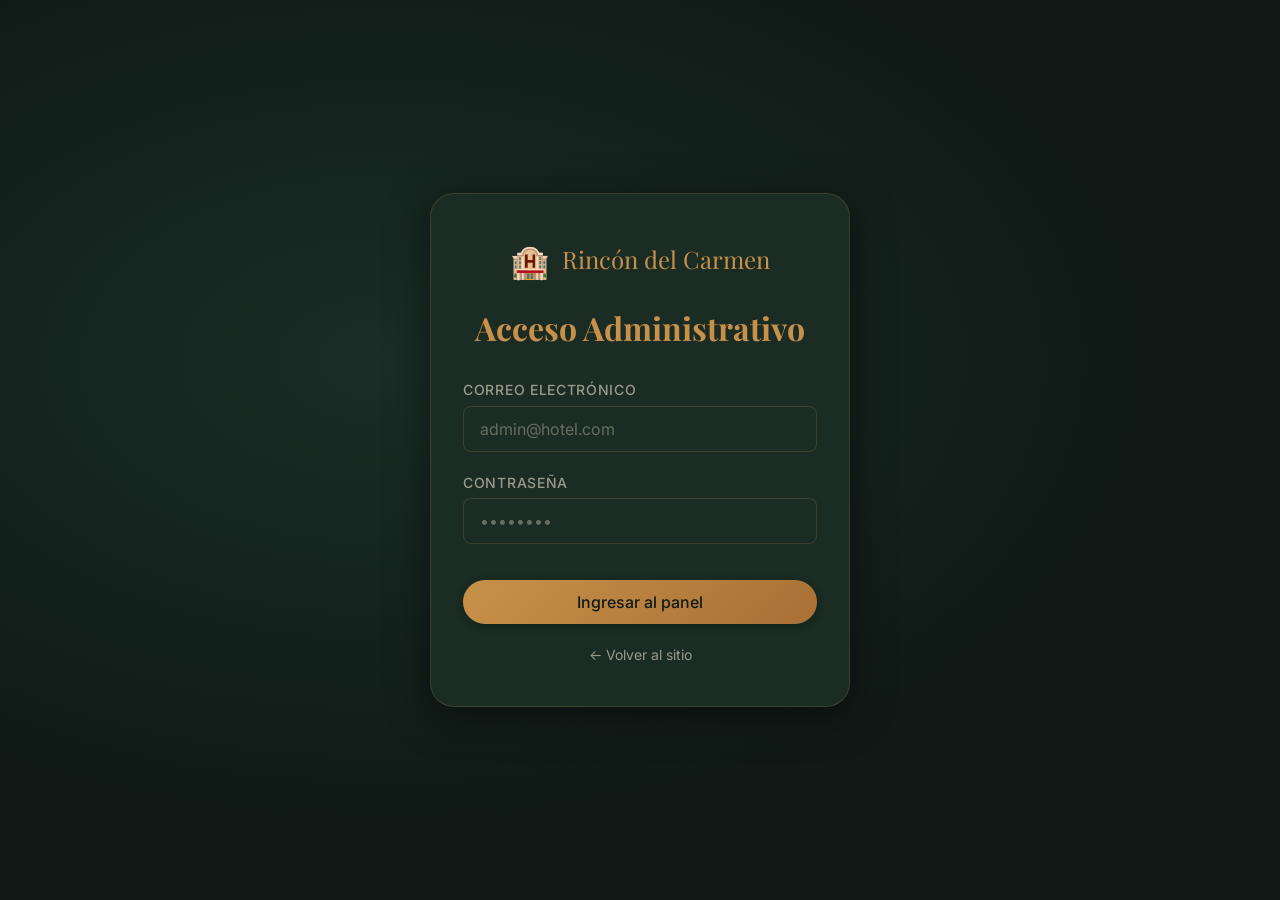
<file: admin/index.html>
<!DOCTYPE html>
<html lang="es">
<head>
  <meta charset="UTF-8" />
  <meta name="viewport" content="width=device-width, initial-scale=1.0" />
  <meta name="description" content="Panel de administración interno – Hotel Rincón del Carmen." />
  <title>Admin | Hotel Rincón del Carmen</title>
  <link rel="stylesheet" href="../css/main.css" />
  <link rel="stylesheet" href="../css/admin.css" />
</head>
<body class="admin-body">

  <!-- ════════ PANTALLA DE LOGIN ════════ -->
  <div class="admin-login-screen" id="admin-login-screen">
    <div class="login-card">
      <div class="login-brand">
        <span>🏨</span>
        <span>Rincón del Carmen</span>
      </div>
      <h1 class="login-title">Acceso Administrativo</h1>
      <form class="login-form" id="form-login-admin" novalidate>
        <div class="form-group">
          <label for="admin-email">Correo electrónico</label>
          <input type="email" id="admin-email" name="email" placeholder="admin@hotel.com" required />
        </div>
        <div class="form-group">
          <label for="admin-password">Contraseña</label>
          <input type="password" id="admin-password" name="password" placeholder="••••••••" required />
        </div>
        <div class="form-error" id="login-error" hidden></div>
        <button type="submit" class="btn btn--primary w-full" id="btn-login-admin">Ingresar al panel</button>
      </form>
      <a href="../index.html" class="login-back">← Volver al sitio</a>
    </div>
  </div>

  <!-- ════════ PANEL PRINCIPAL (oculto hasta autenticar) ════════ -->
  <div class="admin-app" id="admin-app" style="display:none">

    <!-- Sidebar -->
    <aside class="admin-sidebar" id="admin-sidebar">
      <div class="sidebar-brand">
        <span class="sidebar-icon">🏨</span>
        <span class="sidebar-name">Rincón del Carmen</span>
      </div>

      <nav class="sidebar-nav" aria-label="Menú admin">
        <ul>
          <li>
            <a href="#" class="sidebar-link active" id="nav-dashboard" data-section="sec-dashboard">
              📊 <span>Dashboard</span>
            </a>
          </li>
          <li>
            <a href="#" class="sidebar-link" id="nav-reservas-admin" data-section="sec-reservas">
              📅 <span>Reservas</span>
            </a>
          </li>
          <li>
            <a href="#" class="sidebar-link" id="nav-habitaciones-admin" data-section="sec-habitaciones">
              🛏️ <span>Habitaciones</span>
            </a>
          </li>
          <li>
            <a href="#" class="sidebar-link" id="nav-usuarios-admin" data-section="sec-usuarios">
              👤 <span>Usuarios</span>
            </a>
          </li>
          <li>
            <a href="#" class="sidebar-link" id="nav-contactos-admin" data-section="sec-contactos">
              ✉️ <span>Contactos</span>
            </a>
          </li>
        </ul>
      </nav>

      <div class="sidebar-footer">
        <div class="sidebar-user" id="sidebar-user-info"></div>
        <button class="btn btn--danger w-full" id="btn-logout">🚪 Cerrar sesión</button>
      </div>
    </aside>

    <!-- Contenido principal -->
    <div class="admin-content" id="admin-content">

      <!-- Topbar -->
      <header class="admin-topbar" id="admin-topbar">
        <button class="topbar-toggle" id="btn-toggle-sidebar" aria-label="Abrir menú">☰</button>
        <h2 class="topbar-title" id="topbar-title">Dashboard</h2>
        <div class="topbar-user">
          <span id="admin-username-top"></span>
        </div>
      </header>

      <main class="admin-main" id="admin-main">

        <!-- ── SECCIÓN: Dashboard ── -->
        <section class="admin-section-page" id="sec-dashboard">
          <div class="stats-grid" id="stats-grid">
            <div class="stat-card">
              <span class="stat-icon">📅</span>
              <div class="stat-info">
                <h3 class="stat-value" id="total-reservas">0</h3>
                <p class="stat-label">Reservas totales</p>
              </div>
            </div>
            <div class="stat-card">
              <span class="stat-icon">🛏️</span>
              <div class="stat-info">
                <h3 class="stat-value" id="total-habitaciones">0</h3>
                <p class="stat-label">Habitaciones</p>
              </div>
            </div>
            <div class="stat-card">
              <span class="stat-icon">👤</span>
              <div class="stat-info">
                <h3 class="stat-value" id="total-usuarios">0</h3>
                <p class="stat-label">Usuarios registrados</p>
              </div>
            </div>
            <div class="stat-card">
              <span class="stat-icon">✉️</span>
              <div class="stat-info">
                <h3 class="stat-value" id="total-mensajes">0</h3>
                <p class="stat-label">Mensajes</p>
              </div>
            </div>
          </div>

          <div class="table-block">
            <h2 class="section-title">Reservas recientes</h2>
            <div class="table-wrapper">
              <table class="admin-table" id="tabla-reservas-dash">
                <thead><tr>
                  <th>Huésped</th><th>Habitación</th><th>Entrada</th><th>Salida</th><th>Estado</th>
                </tr></thead>
                <tbody id="tbody-reservas-dash"></tbody>
              </table>
            </div>
          </div>
        </section>

        <!-- ── SECCIÓN: Reservas ── -->
        <section class="admin-section-page" id="sec-reservas" hidden>
          <h2 class="section-title">Gestión de Reservas</h2>
          <div class="table-wrapper">
            <table class="admin-table" id="tabla-reservas">
              <thead><tr>
                <th>ID</th><th>Huésped</th><th>Habitación</th><th>Entrada</th><th>Salida</th><th>Noches</th><th>Total</th><th>Estado</th><th>Acción</th>
              </tr></thead>
              <tbody id="tbody-reservas"></tbody>
            </table>
          </div>
        </section>

        <!-- ── SECCIÓN: Habitaciones ── -->
        <section class="admin-section-page" id="sec-habitaciones" hidden>
          <h2 class="section-title">Habitaciones</h2>
          <div class="table-wrapper">
            <table class="admin-table" id="tabla-habitaciones">
              <thead><tr>
                <th>Nombre</th><th>Tipo</th><th>Capacidad</th><th>Precio/noche</th><th>Disponible</th>
              </tr></thead>
              <tbody id="tbody-habitaciones"></tbody>
            </table>
          </div>
        </section>

        <!-- ── SECCIÓN: Usuarios ── -->
        <section class="admin-section-page" id="sec-usuarios" hidden>
          <h2 class="section-title">Usuarios Registrados</h2>
          <div class="table-wrapper">
            <table class="admin-table" id="tabla-usuarios">
              <thead><tr>
                <th>Nombre</th><th>Correo</th><th>Rol</th><th>Fecha registro</th>
              </tr></thead>
              <tbody id="tbody-usuarios"></tbody>
            </table>
          </div>
        </section>

        <!-- ── SECCIÓN: Contactos ── -->
        <section class="admin-section-page" id="sec-contactos" hidden>
          <h2 class="section-title">Mensajes de Contacto</h2>
          <div class="table-wrapper">
            <table class="admin-table" id="tabla-contactos">
              <thead><tr>
                <th>Nombre</th><th>Correo</th><th>Asunto</th><th>Fecha</th><th>Estado</th>
              </tr></thead>
              <tbody id="tbody-contactos"></tbody>
            </table>
          </div>
        </section>

      </main>
    </div>
  </div>

  <!-- Scripts -->
  <script type="module" src="../js/app.js"></script>
  <script type="module" src="../js/admin.js"></script>
</body>
</html>
</file>
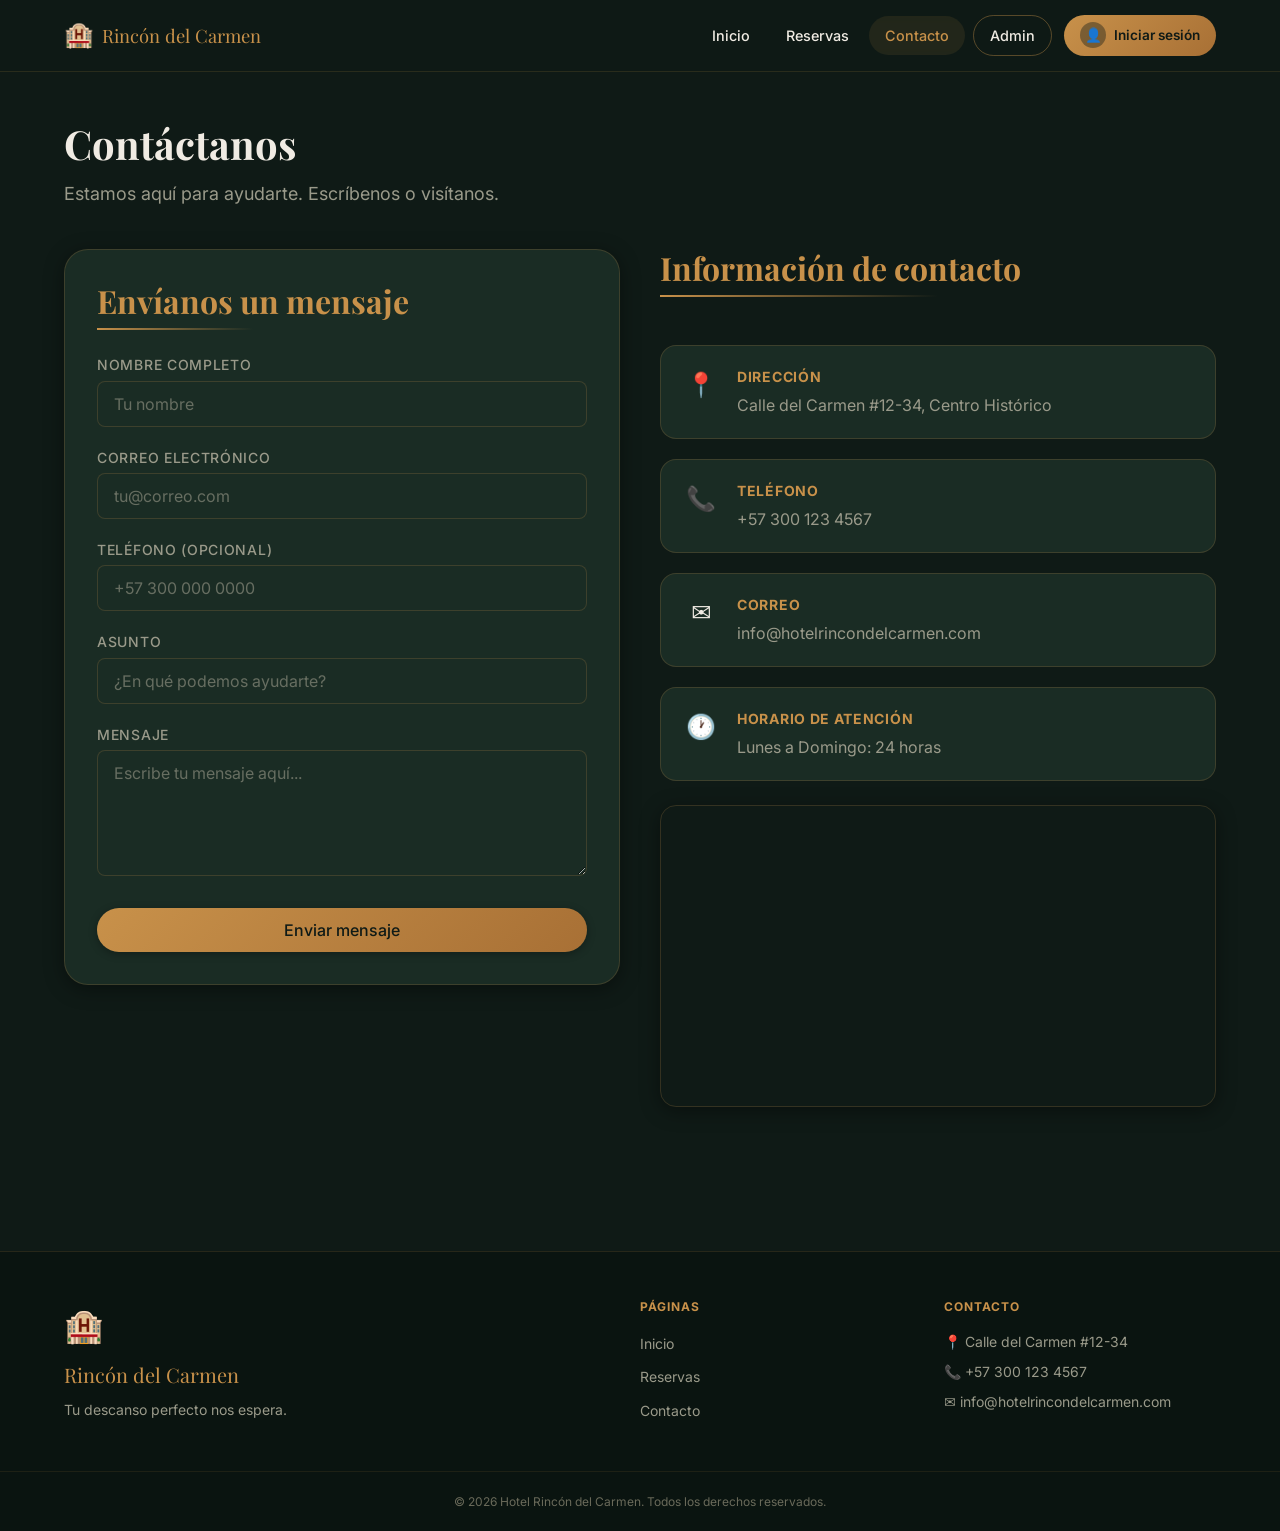
<file: contacto.html>
<!DOCTYPE html>
<html lang="es">
<head>
  <meta charset="UTF-8" />
  <meta name="viewport" content="width=device-width, initial-scale=1.0" />
  <meta name="description" content="Contáctanos y encuéntranos fácilmente. Hotel Rincón del Carmen, siempre a tu disposición." />
  <title>Hotel Rincón del Carmen | Contacto</title>
  <link rel="stylesheet" href="css/main.css" />
  <link rel="stylesheet" href="css/contacto.css" />
</head>
<body>
  <!-- Barra de navegación (Web Component) -->
  <hotel-navbar></hotel-navbar>

  <main class="contacto-main">
    <div class="container">
      <h1 class="page-title">Contáctanos</h1>
      <p class="page-subtitle">Estamos aquí para ayudarte. Escríbenos o visítanos.</p>

      <div class="contacto-layout">
        <!-- Formulario de contacto -->
        <section class="contacto-form-section" id="seccion-formulario">
          <h2 class="section-title">Envíanos un mensaje</h2>
          <form class="contacto-form" id="form-contacto" novalidate>
            <div class="form-group">
              <label for="nombre">Nombre completo</label>
              <input type="text" id="nombre" name="nombre" placeholder="Tu nombre" required />
            </div>
            <div class="form-group">
              <label for="email">Correo electrónico</label>
              <input type="email" id="email" name="email" placeholder="tu@correo.com" required />
            </div>
            <div class="form-group">
              <label for="telefono">Teléfono (opcional)</label>
              <input type="tel" id="telefono" name="telefono" placeholder="+57 300 000 0000" />
            </div>
            <div class="form-group">
              <label for="asunto">Asunto</label>
              <input type="text" id="asunto" name="asunto" placeholder="¿En qué podemos ayudarte?" required />
            </div>
            <div class="form-group">
              <label for="mensaje">Mensaje</label>
              <textarea id="mensaje" name="mensaje" rows="5" placeholder="Escribe tu mensaje aquí..." required></textarea>
            </div>
            <button type="submit" class="btn btn--primary" id="btn-enviar-contacto">Enviar mensaje</button>
          </form>
          <div class="form-feedback" id="feedback-contacto" hidden></div>
        </section>

        <!-- Información de contacto y ubicación -->
        <aside class="contacto-info" id="informacion-contacto">
          <h2 class="section-title">Información de contacto</h2>
          <ul class="info-list">
            <li class="info-item">
              <span class="info-icon">📍</span>
              <div>
                <strong>Dirección</strong>
                <p>Calle del Carmen #12-34, Centro Histórico</p>
              </div>
            </li>
            <li class="info-item">
              <span class="info-icon">📞</span>
              <div>
                <strong>Teléfono</strong>
                <p><a href="tel:+573001234567">+57 300 123 4567</a></p>
              </div>
            </li>
            <li class="info-item">
              <span class="info-icon">✉️</span>
              <div>
                <strong>Correo</strong>
                <p><a href="mailto:info@hotelrincondelcarmen.com">info@hotelrincondelcarmen.com</a></p>
              </div>
            </li>
            <li class="info-item">
              <span class="info-icon">🕐</span>
              <div>
                <strong>Horario de atención</strong>
                <p>Lunes a Domingo: 24 horas</p>
              </div>
            </li>
          </ul>

          <!-- Mapa embebido (placeholder) -->
          <div class="map-container" id="mapa-ubicacion">
            <iframe
              src="https://www.google.com/maps/embed?pb=!1m18!1m12!1m3!1d1000!2d-75.5!3d6.2!2m3!1f0!2f0!3f0!3m2!1i1024!2i768!4f13.1!3m3!1m2!1s0x0%3A0x0!2zNsKwMTInMDAuMCJOIDc1wrAzMCcwMC4wIlc!5e0!3m2!1ses!2sco!4v1600000000000!5m2!1ses!2sco"
              width="100%" height="300" style="border:0;" allowfullscreen="" loading="lazy"
              referrerpolicy="no-referrer-when-downgrade" title="Ubicación Hotel Rincón del Carmen">
            </iframe>
          </div>
        </aside>
      </div>
    </div>
  </main>

  <!-- Footer (Web Component) -->
  <hotel-footer></hotel-footer>

  <!-- Scripts -->
  <script type="module" src="js/app.js"></script>
  <script type="module" src="js/contacto.js"></script>
  <script type="module" src="components/hotel-navbar.js"></script>
  <script type="module" src="components/hotel-components.js"></script>
</body>
</html>
</file>
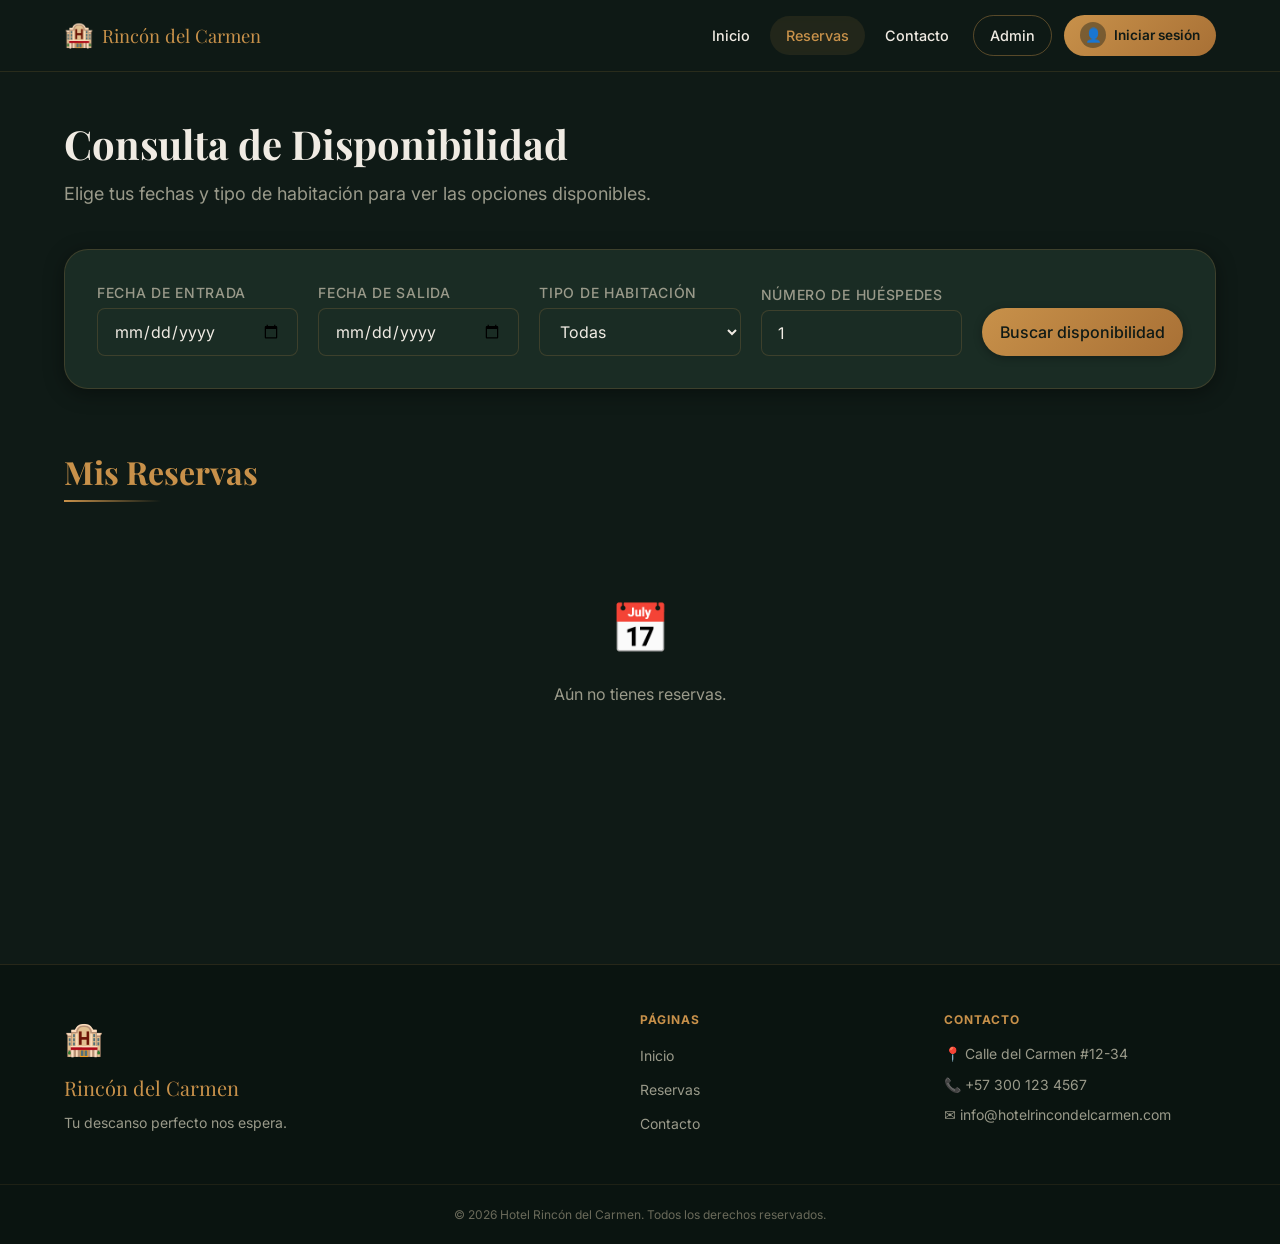
<file: reservas.html>
<!DOCTYPE html>
<html lang="es">
<head>
  <meta charset="UTF-8" />
  <meta name="viewport" content="width=device-width, initial-scale=1.0" />
  <meta name="description" content="Consulta disponibilidad y realiza tu reserva en Hotel Rincón del Carmen de forma fácil y rápida." />
  <title>Hotel Rincón del Carmen | Reservas</title>
  <link rel="stylesheet" href="css/main.css" />
  <link rel="stylesheet" href="css/reservas.css" />
</head>
<body>
  <!-- Barra de navegación (Web Component) -->
  <hotel-navbar></hotel-navbar>

  <main class="reservas-main">
    <div class="container">
      <h1 class="page-title">Consulta de Disponibilidad</h1>
      <p class="page-subtitle">Elige tus fechas y tipo de habitación para ver las opciones disponibles.</p>

      <!-- Formulario de búsqueda de disponibilidad -->
      <section class="search-section" id="busqueda-disponibilidad">
        <form class="search-form" id="form-busqueda" novalidate>
          <div class="form-group">
            <label for="fecha-entrada">Fecha de entrada</label>
            <input type="date" id="fecha-entrada" name="fechaEntrada" required />
          </div>
          <div class="form-group">
            <label for="fecha-salida">Fecha de salida</label>
            <input type="date" id="fecha-salida" name="fechaSalida" required />
          </div>
          <div class="form-group">
            <label for="tipo-habitacion">Tipo de habitación</label>
            <select id="tipo-habitacion" name="tipoHabitacion">
              <option value="">Todas</option>
              <option value="sencilla">Sencilla</option>
              <option value="doble">Doble</option>
              <option value="suite">Suite</option>
            </select>
          </div>
          <div class="form-group">
            <label for="num-huespedes">Número de huéspedes</label>
            <input type="number" id="num-huespedes" name="numHuespedes" min="1" max="10" value="1" />
          </div>
          <button type="submit" class="btn btn--primary" id="btn-buscar">Buscar disponibilidad</button>
        </form>
      </section>

      <!-- Resultados de disponibilidad -->
      <section class="results-section" id="resultados-disponibilidad" hidden>
        <h2 class="section-title">Habitaciones Disponibles</h2>
        <div class="rooms-grid" id="rooms-grid">
          <!-- Las habitaciones se generan dinámicamente con reservas.js -->
        </div>
      </section>

      <!-- Mis reservas -->
      <section class="my-reservations" id="mis-reservas">
        <h2 class="section-title">Mis Reservas</h2>
        <div class="reservations-list" id="reservations-list">
          <!-- Se carga con reservas.js -->
        </div>
      </section>
    </div>
  </main>

  <!-- Modal de confirmación (Web Component) -->
  <hotel-modal id="modal-confirmacion"></hotel-modal>

  <!-- Footer (Web Component) -->
  <hotel-footer></hotel-footer>

  <!-- Scripts -->
  <script type="module" src="js/app.js"></script>
  <script type="module" src="js/reservas.js"></script>
  <script type="module" src="components/hotel-navbar.js"></script>
  <script type="module" src="components/hotel-components.js"></script>
</body>
</html>
</file>
<file: css/main.css>
/* =============================================
   css/main.css
   Estilos globales, variables CSS y utilidades
   Hotel Rincón del Carmen
   ============================================= */

/* ----------- Google Fonts ----------- */
@import url('https://fonts.googleapis.com/css2?family=Playfair+Display:wght@400;600;700&family=Inter:wght@300;400;500;600&display=swap');

/* ----------- Variables CSS (Design Tokens) ----------- */
:root {
  /* Colores principales */
  --color-primary:       #c8914a;   /* Dorado cálido */
  --color-primary-dark:  #a87035;
  --color-primary-light: #e8b87a;
  --color-secondary:     #2c4a3e;   /* Verde oscuro elegante */
  --color-secondary-light: #3d6b5c;

  /* Neutros */
  --color-bg:            #0f1a16;   /* Fondo oscuro principal */
  --color-surface:       #1a2c24;   /* Superficie de tarjetas */
  --color-surface-2:     #243d32;
  --color-border:        rgba(200, 145, 74, 0.2);
  --color-text:          #f0ebe3;
  --color-text-muted:    #9a9a8a;
  --color-text-inverse:  #0f1a16;

  /* Semánticos */
  --color-success:       #4caf7d;
  --color-danger:        #e05c5c;
  --color-warning:       #f0c060;
  --color-info:          #5b9bd5;

  /* Tipografía */
  --font-serif:   'Playfair Display', Georgia, serif;
  --font-sans:    'Inter', system-ui, sans-serif;
  --font-size-xs: 0.75rem;
  --font-size-sm: 0.875rem;
  --font-size-md: 1rem;
  --font-size-lg: 1.125rem;
  --font-size-xl: 1.5rem;
  --font-size-2xl:2rem;
  --font-size-3xl:2.5rem;
  --font-size-4xl:3.5rem;

  /* Espaciado */
  --space-1: 0.25rem;
  --space-2: 0.5rem;
  --space-3: 0.75rem;
  --space-4: 1rem;
  --space-5: 1.25rem;
  --space-6: 1.5rem;
  --space-8: 2rem;
  --space-10: 2.5rem;
  --space-12: 3rem;
  --space-16: 4rem;
  --space-20: 5rem;

  /* Bordes y sombras */
  --radius-sm:  4px;
  --radius-md:  8px;
  --radius-lg:  16px;
  --radius-xl:  24px;
  --radius-full: 9999px;
  --shadow-sm:  0 2px 8px rgba(0,0,0,0.3);
  --shadow-md:  0 4px 20px rgba(0,0,0,0.4);
  --shadow-lg:  0 8px 40px rgba(0,0,0,0.5);
  --shadow-glow: 0 0 20px rgba(200, 145, 74, 0.3);

  /* Transiciones */
  --transition-fast:   150ms ease;
  --transition-normal: 300ms ease;
  --transition-slow:   500ms ease;

  /* Layout */
  --container-max:  1200px;
  --navbar-height:  72px;
}

/* ----------- Reset y Base ----------- */
*, *::before, *::after {
  box-sizing: border-box;
  margin: 0;
  padding: 0;
}

html {
  scroll-behavior: smooth;
  font-size: 16px;
}

body {
  font-family: var(--font-sans);
  background-color: var(--color-bg);
  color: var(--color-text);
  line-height: 1.6;
  min-height: 100vh;
  overflow-x: hidden;
}

img {
  max-width: 100%;
  height: auto;
  display: block;
}

a {
  color: var(--color-primary);
  text-decoration: none;
  transition: color var(--transition-fast);
}
a:hover { color: var(--color-primary-light); }

/* ----------- Contenedor ----------- */
.container {
  max-width: var(--container-max);
  margin: 0 auto;
  padding: 0 var(--space-6);
}

/* ----------- Tipografía ----------- */
h1, h2, h3, h4 {
  font-family: var(--font-serif);
  line-height: 1.2;
}

.section-title {
  font-size: var(--font-size-2xl);
  color: var(--color-primary);
  margin-bottom: var(--space-6);
  position: relative;
  display: inline-block;
}

.section-title::after {
  content: '';
  display: block;
  width: 50%;
  height: 2px;
  background: linear-gradient(90deg, var(--color-primary), transparent);
  margin-top: var(--space-2);
}

.section-text {
  color: var(--color-text-muted);
  font-size: var(--font-size-lg);
  max-width: 680px;
  line-height: 1.8;
}

.page-title {
  font-size: var(--font-size-3xl);
  color: var(--color-text);
  margin-bottom: var(--space-3);
}

.page-subtitle {
  color: var(--color-text-muted);
  font-size: var(--font-size-lg);
  margin-bottom: var(--space-10);
}

/* ----------- Botones ----------- */
.btn {
  display: inline-flex;
  align-items: center;
  justify-content: center;
  gap: var(--space-2);
  padding: var(--space-3) var(--space-8);
  border: none;
  border-radius: var(--radius-full);
  font-family: var(--font-sans);
  font-size: var(--font-size-md);
  font-weight: 500;
  cursor: pointer;
  text-decoration: none;
  transition: all var(--transition-normal);
  white-space: nowrap;
}

.btn--primary {
  background: linear-gradient(135deg, var(--color-primary), var(--color-primary-dark));
  color: var(--color-text-inverse);
  box-shadow: var(--shadow-sm);
}
.btn--primary:hover {
  background: linear-gradient(135deg, var(--color-primary-light), var(--color-primary));
  box-shadow: var(--shadow-glow);
  transform: translateY(-2px);
  color: var(--color-text-inverse);
}

.btn--secondary {
  background: transparent;
  color: var(--color-primary);
  border: 1px solid var(--color-primary);
}
.btn--secondary:hover {
  background: var(--color-primary);
  color: var(--color-text-inverse);
}

.btn--danger {
  background: var(--color-danger);
  color: #fff;
}
.btn--danger:hover {
  background: #c04040;
  transform: translateY(-1px);
}

.btn--sm {
  padding: var(--space-2) var(--space-4);
  font-size: var(--font-size-sm);
}

/* ----------- Formularios ----------- */
.form-group {
  display: flex;
  flex-direction: column;
  gap: var(--space-1);
  margin-bottom: var(--space-5);
}

.form-group label {
  font-size: var(--font-size-sm);
  font-weight: 500;
  color: var(--color-text-muted);
  text-transform: uppercase;
  letter-spacing: 0.05em;
}

.form-group input,
.form-group select,
.form-group textarea {
  background: var(--color-surface);
  border: 1px solid var(--color-border);
  border-radius: var(--radius-md);
  color: var(--color-text);
  font-family: var(--font-sans);
  font-size: var(--font-size-md);
  padding: var(--space-3) var(--space-4);
  transition: border-color var(--transition-fast), box-shadow var(--transition-fast);
  outline: none;
  width: 100%;
}

.form-group input:focus,
.form-group select:focus,
.form-group textarea:focus {
  border-color: var(--color-primary);
  box-shadow: 0 0 0 3px rgba(200, 145, 74, 0.15);
}

.form-group input::placeholder,
.form-group textarea::placeholder {
  color: var(--color-text-muted);
  opacity: 0.6;
}

/* ----------- Badges de estado ----------- */
.badge {
  display: inline-block;
  padding: var(--space-1) var(--space-3);
  border-radius: var(--radius-full);
  font-size: var(--font-size-xs);
  font-weight: 600;
  text-transform: uppercase;
  letter-spacing: 0.05em;
}

.badge--success { background: rgba(76,175,125,0.2); color: var(--color-success); }
.badge--danger  { background: rgba(224,92,92,0.2);  color: var(--color-danger);  }
.badge--warning { background: rgba(240,192,96,0.2); color: var(--color-warning); }
.badge--info    { background: rgba(91,155,213,0.2); color: var(--color-info);    }

/* ----------- Utilidades ----------- */
.hidden        { display: none !important; }
.text-center   { text-align: center; }
.text-muted    { color: var(--color-text-muted); }
.text-primary  { color: var(--color-primary); }
.mt-auto       { margin-top: auto; }
.w-full        { width: 100%; }

/* ----------- Scrollbar personalizado ----------- */
::-webkit-scrollbar { width: 6px; }
::-webkit-scrollbar-track { background: var(--color-bg); }
::-webkit-scrollbar-thumb { background: var(--color-secondary); border-radius: var(--radius-full); }
::-webkit-scrollbar-thumb:hover { background: var(--color-primary); }

/* ----------- Animaciones globales ----------- */
@keyframes fadeIn {
  from { opacity: 0; transform: translateY(16px); }
  to   { opacity: 1; transform: translateY(0); }
}

@keyframes pulse-glow {
  0%, 100% { box-shadow: var(--shadow-glow); }
  50%       { box-shadow: 0 0 32px rgba(200,145,74,0.5); }
}

.animate-fade-in { animation: fadeIn 0.5s var(--transition-normal) both; }

/* ----------- Responsive ----------- */
@media (max-width: 768px) {
  :root {
    --font-size-4xl: 2.25rem;
    --font-size-3xl: 1.75rem;
  }
  .container { padding: 0 var(--space-4); }
}
</file>
<file: css/admin.css>
/* =============================================
   css/admin.css
   Estilos del panel de administración
   Hotel Rincón del Carmen
   ============================================= */

/* ----------- Layout base ----------- */
.admin-body {
  min-height: 100vh;
  background: var(--color-bg);
}

/* ----------- Pantalla de login independiente ----------- */
.admin-login-screen {
  min-height: 100vh;
  display: flex;
  align-items: center;
  justify-content: center;
  background:
    radial-gradient(ellipse at 30% 40%, rgba(44,74,62,0.4) 0%, transparent 60%),
    var(--color-bg);
  padding: var(--space-6);
}

.login-brand {
  display: flex;
  align-items: center;
  gap: var(--space-3);
  justify-content: center;
  margin-bottom: var(--space-6);
  font-family: var(--font-serif);
  font-size: var(--font-size-xl);
  color: var(--color-primary);
}
.login-brand span:first-child { font-size: 2rem; }

.login-back {
  display: block;
  text-align: center;
  margin-top: var(--space-5);
  font-size: var(--font-size-sm);
  color: var(--color-text-muted);
  text-decoration: none;
  transition: color var(--transition-fast);
}
.login-back:hover { color: var(--color-primary); }

/* ----------- App principal (sidebar + content) ----------- */
.admin-app {
  display: flex;
  min-height: 100vh;
}

/* ----------- Sidebar ----------- */
.admin-sidebar {
  width: 260px;
  flex-shrink: 0;
  background: var(--color-surface);
  border-right: 1px solid var(--color-border);
  display: flex;
  flex-direction: column;
  height: 100vh;
  position: sticky;
  top: 0;
  transition: transform var(--transition-normal);
  z-index: 100;
}

.sidebar-brand {
  display: flex;
  align-items: center;
  gap: var(--space-3);
  padding: var(--space-6);
  border-bottom: 1px solid var(--color-border);
}

.sidebar-icon { font-size: 1.8rem; }

.sidebar-name {
  font-family: var(--font-serif);
  font-size: var(--font-size-lg);
  color: var(--color-primary);
  line-height: 1.2;
}

.sidebar-nav {
  flex: 1;
  overflow-y: auto;
  padding: var(--space-4) 0;
}

.sidebar-nav ul {
  list-style: none;
}

.sidebar-link {
  display: flex;
  align-items: center;
  gap: var(--space-3);
  padding: var(--space-3) var(--space-6);
  color: var(--color-text-muted);
  font-size: var(--font-size-md);
  transition: all var(--transition-fast);
  border-left: 3px solid transparent;
}

.sidebar-link:hover,
.sidebar-link.active {
  color: var(--color-primary);
  background: rgba(200,145,74,0.08);
  border-left-color: var(--color-primary);
}

.sidebar-footer {
  padding: var(--space-5) var(--space-6);
  border-top: 1px solid var(--color-border);
}

.sidebar-footer .btn { width: 100%; }

/* ----------- Contenido principal ----------- */
.admin-content {
  flex: 1;
  display: flex;
  flex-direction: column;
  min-width: 0;
  overflow-y: auto;
}

/* ----------- Topbar ----------- */
.admin-topbar {
  height: var(--navbar-height);
  background: var(--color-surface);
  border-bottom: 1px solid var(--color-border);
  display: flex;
  align-items: center;
  padding: 0 var(--space-6);
  gap: var(--space-4);
  position: sticky;
  top: 0;
  z-index: 50;
}

.topbar-toggle {
  background: none;
  border: none;
  color: var(--color-text);
  font-size: 1.3rem;
  cursor: pointer;
  display: none;
}

.topbar-title {
  font-family: var(--font-serif);
  font-size: var(--font-size-xl);
  color: var(--color-text);
  flex: 1;
}

.topbar-user {
  color: var(--color-text-muted);
  font-size: var(--font-size-sm);
}

/* ----------- Login card (reutilizada en pantalla independiente) ----------- */
.login-card {
  background: var(--color-surface);
  border: 1px solid var(--color-border);
  border-radius: var(--radius-xl);
  padding: var(--space-10) var(--space-8);
  width: 100%;
  max-width: 420px;
  box-shadow: var(--shadow-lg);
  animation: fadeIn 0.5s ease both;
}

.login-title {
  font-size: var(--font-size-2xl);
  color: var(--color-primary);
  margin-bottom: var(--space-8);
  text-align: center;
}

.login-form .btn { width: 100%; margin-top: var(--space-4); }

/* ----------- Secciones del panel (una activa a la vez) ----------- */
.admin-section-page {
  animation: fadeInSection 0.3s ease both;
}

@keyframes fadeInSection {
  from { opacity: 0; transform: translateY(12px); }
  to   { opacity: 1; transform: translateY(0); }
}

/* Sidebar user info */
.sidebar-user {
  font-size: var(--font-size-xs);
  color: var(--color-text-muted);
  padding: var(--space-3) 0;
  margin-bottom: var(--space-3);
  border-top: 1px solid var(--color-border);
  word-break: break-all;
}

/* Celda vacía de tabla */
.table-empty {
  text-align: center;
  color: var(--color-text-muted);
  padding: 2.5rem !important;
  font-size: var(--font-size-sm);
}

.id-cell {
  font-family: monospace;
  font-size: var(--font-size-xs);
  color: var(--color-text-muted);
}

.table-block { margin-top: var(--space-10); }

.form-error {
  color: var(--color-danger);
  font-size: var(--font-size-sm);
  padding: var(--space-3);
  background: rgba(224,92,92,0.1);
  border: 1px solid var(--color-danger);
  border-radius: var(--radius-md);
  margin-top: var(--space-3);
}

/* ----------- Dashboard ----------- */
.admin-main {
  flex: 1;
  padding: var(--space-8);
}

.admin-dashboard { animation: fadeIn 0.4s ease both; }

/* Stats Grid */
.stats-grid {
  display: grid;
  grid-template-columns: repeat(auto-fit, minmax(200px, 1fr));
  gap: var(--space-5);
  margin-bottom: var(--space-10);
}

.stat-card {
  background: var(--color-surface);
  border: 1px solid var(--color-border);
  border-radius: var(--radius-lg);
  padding: var(--space-6);
  display: flex;
  align-items: center;
  gap: var(--space-4);
  transition: transform var(--transition-fast), border-color var(--transition-fast);
}

.stat-card:hover {
  transform: translateY(-3px);
  border-color: var(--color-primary);
  box-shadow: var(--shadow-glow);
}

.stat-icon { font-size: 2rem; }

.stat-value {
  font-size: var(--font-size-2xl);
  font-weight: 700;
  color: var(--color-primary);
  line-height: 1;
}

.stat-label {
  font-size: var(--font-size-sm);
  color: var(--color-text-muted);
  margin-top: var(--space-1);
}

/* ----------- Tablas ----------- */
.admin-section { margin-bottom: var(--space-10); }

.table-wrapper {
  overflow-x: auto;
  border-radius: var(--radius-lg);
  border: 1px solid var(--color-border);
}

.admin-table {
  width: 100%;
  border-collapse: collapse;
  font-size: var(--font-size-sm);
}

.admin-table thead {
  background: var(--color-surface-2);
}

.admin-table th {
  padding: var(--space-4) var(--space-5);
  text-align: left;
  color: var(--color-text-muted);
  font-weight: 600;
  text-transform: uppercase;
  letter-spacing: 0.05em;
  font-size: var(--font-size-xs);
  border-bottom: 1px solid var(--color-border);
}

.admin-table td {
  padding: var(--space-4) var(--space-5);
  color: var(--color-text);
  border-bottom: 1px solid rgba(200,145,74,0.08);
}

.admin-table tbody tr:hover {
  background: rgba(200,145,74,0.05);
}

.admin-table tbody tr:last-child td { border-bottom: none; }

/* ----------- Responsive ----------- */
@media (max-width: 768px) {
  .admin-sidebar {
    position: fixed;
    left: 0;
    transform: translateX(-100%);
  }
  .admin-sidebar.open {
    transform: translateX(0);
    box-shadow: var(--shadow-lg);
  }
  .topbar-toggle { display: block; }
  .admin-main { padding: var(--space-5); }
}
</file>
<file: css/contacto.css>
/* =============================================
   css/contacto.css
   Estilos de la página de contacto
   Hotel Rincón del Carmen
   ============================================= */

.contacto-main {
  padding-top: calc(var(--navbar-height) + var(--space-12));
  padding-bottom: var(--space-20);
  min-height: 100vh;
}

/* ----------- Layout de dos columnas ----------- */
.contacto-layout {
  display: grid;
  grid-template-columns: 1fr 1fr;
  gap: var(--space-10);
  align-items: start;
}

/* ----------- Formulario de contacto ----------- */
.contacto-form-section {
  background: var(--color-surface);
  border: 1px solid var(--color-border);
  border-radius: var(--radius-xl);
  padding: var(--space-8);
  box-shadow: var(--shadow-md);
}

.contacto-form .btn {
  width: 100%;
  margin-top: var(--space-3);
}

.form-feedback {
  margin-top: var(--space-4);
  padding: var(--space-4);
  border-radius: var(--radius-md);
  font-size: var(--font-size-sm);
  font-weight: 500;
  text-align: center;
}

.form-feedback.success {
  background: rgba(76, 175, 125, 0.15);
  color: var(--color-success);
  border: 1px solid var(--color-success);
}

.form-feedback.error {
  background: rgba(224, 92, 92, 0.15);
  color: var(--color-danger);
  border: 1px solid var(--color-danger);
}

/* ----------- Panel de información ----------- */
.contacto-info {
  display: flex;
  flex-direction: column;
  gap: var(--space-6);
}

.info-list {
  list-style: none;
  display: flex;
  flex-direction: column;
  gap: var(--space-5);
}

.info-item {
  display: flex;
  align-items: flex-start;
  gap: var(--space-4);
  background: var(--color-surface);
  border: 1px solid var(--color-border);
  border-radius: var(--radius-lg);
  padding: var(--space-5);
  transition: border-color var(--transition-fast), transform var(--transition-fast);
}

.info-item:hover {
  border-color: var(--color-primary);
  transform: translateX(4px);
}

.info-icon {
  font-size: 1.5rem;
  flex-shrink: 0;
  width: 40px;
  text-align: center;
}

.info-item strong {
  display: block;
  color: var(--color-primary);
  font-size: var(--font-size-sm);
  text-transform: uppercase;
  letter-spacing: 0.05em;
  margin-bottom: var(--space-1);
}

.info-item p,
.info-item a {
  color: var(--color-text-muted);
  font-size: var(--font-size-md);
}

.info-item a:hover { color: var(--color-primary); }

/* ----------- Mapa ----------- */
.map-container {
  border-radius: var(--radius-lg);
  overflow: hidden;
  border: 1px solid var(--color-border);
  box-shadow: var(--shadow-md);
}

.map-container iframe {
  display: block;
  filter: grayscale(30%) invert(85%) hue-rotate(170deg);
}

/* ----------- Responsive ----------- */
@media (max-width: 900px) {
  .contacto-layout {
    grid-template-columns: 1fr;
  }
  .contacto-info { order: -1; }
}
</file>
<file: css/reservas.css>
/* =============================================
   css/reservas.css
   Estilos de la página de reservas
   Hotel Rincón del Carmen
   ============================================= */

.reservas-main {
  padding-top: calc(var(--navbar-height) + var(--space-12));
  padding-bottom: var(--space-20);
  min-height: 100vh;
}

/* ----------- Formulario de búsqueda ----------- */
.search-section {
  background: var(--color-surface);
  border: 1px solid var(--color-border);
  border-radius: var(--radius-xl);
  padding: var(--space-8);
  margin-bottom: var(--space-12);
  box-shadow: var(--shadow-md);
}

.search-form {
  display: grid;
  grid-template-columns: repeat(auto-fit, minmax(200px, 1fr));
  gap: var(--space-5);
  align-items: end;
}

.search-form .form-group {
  margin-bottom: 0;
}

.search-form .btn {
  align-self: end;
  height: 48px;
}

/* ----------- Grid de habitaciones disponibles ----------- */
.rooms-grid {
  display: grid;
  grid-template-columns: repeat(auto-fill, minmax(280px, 1fr));
  gap: var(--space-6);
}

.room-card {
  background: var(--color-surface);
  border: 1px solid var(--color-border);
  border-radius: var(--radius-lg);
  overflow: hidden;
  transition: transform var(--transition-normal), box-shadow var(--transition-normal);
  animation: fadeIn 0.4s ease both;
}

.room-card:hover {
  transform: translateY(-5px);
  box-shadow: var(--shadow-lg), var(--shadow-glow);
  border-color: var(--color-primary);
}

.room-card__image {
  width: 100%;
  height: 180px;
  object-fit: cover;
}

.room-card__body {
  padding: var(--space-5);
}

.room-card__type {
  font-size: var(--font-size-xs);
  color: var(--color-primary);
  text-transform: uppercase;
  letter-spacing: 0.08em;
  font-weight: 600;
  margin-bottom: var(--space-1);
}

.room-card__name {
  font-family: var(--font-serif);
  font-size: var(--font-size-xl);
  color: var(--color-text);
  margin-bottom: var(--space-3);
}

.room-card__desc {
  font-size: var(--font-size-sm);
  color: var(--color-text-muted);
  margin-bottom: var(--space-5);
  line-height: 1.6;
}

.room-card__price {
  font-size: var(--font-size-xl);
  font-weight: 600;
  color: var(--color-primary);
}

.room-card__price span {
  font-size: var(--font-size-sm);
  color: var(--color-text-muted);
  font-weight: 400;
}

.room-card__footer {
  display: flex;
  align-items: center;
  justify-content: space-between;
  margin-top: var(--space-4);
}

/* ----------- Mis reservas ----------- */
.my-reservations {
  margin-top: var(--space-16);
}

.reservations-list {
  display: flex;
  flex-direction: column;
  gap: var(--space-4);
}

.reservation-item {
  background: var(--color-surface);
  border: 1px solid var(--color-border);
  border-radius: var(--radius-lg);
  padding: var(--space-5) var(--space-6);
  display: flex;
  align-items: center;
  justify-content: space-between;
  gap: var(--space-4);
  transition: border-color var(--transition-fast);
}

.reservation-item:hover { border-color: var(--color-primary); }

.reservation-item__info h4 {
  font-family: var(--font-serif);
  font-size: var(--font-size-lg);
  color: var(--color-text);
  margin-bottom: var(--space-1);
}

.reservation-item__dates {
  font-size: var(--font-size-sm);
  color: var(--color-text-muted);
}

.reservation-item__actions {
  display: flex;
  gap: var(--space-3);
}

/* ----------- Estado vacío ----------- */
.empty-state {
  text-align: center;
  padding: var(--space-16) var(--space-8);
  color: var(--color-text-muted);
}

.empty-state__icon {
  font-size: 3rem;
  margin-bottom: var(--space-4);
  display: block;
}

/* ----------- Responsive ----------- */
@media (max-width: 640px) {
  .search-form { grid-template-columns: 1fr; }
  .reservation-item { flex-direction: column; align-items: flex-start; }
}
</file>
